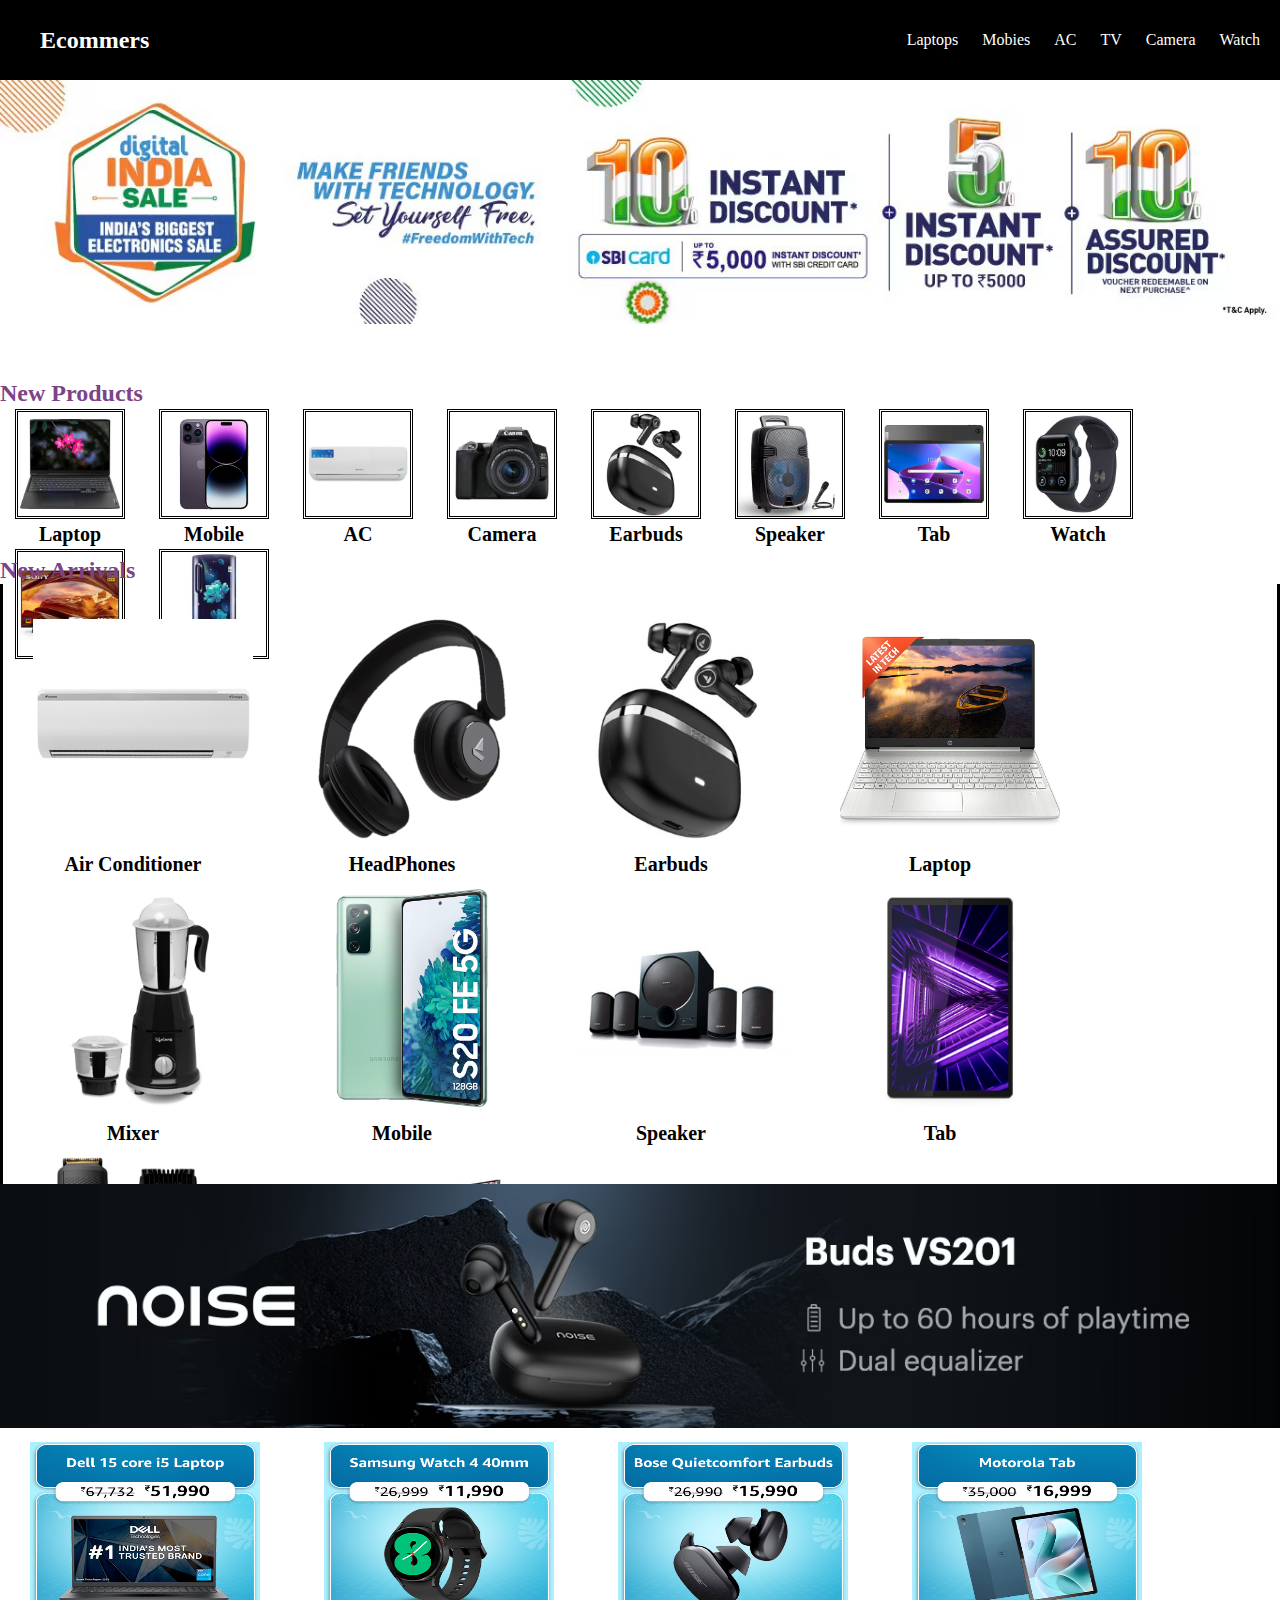
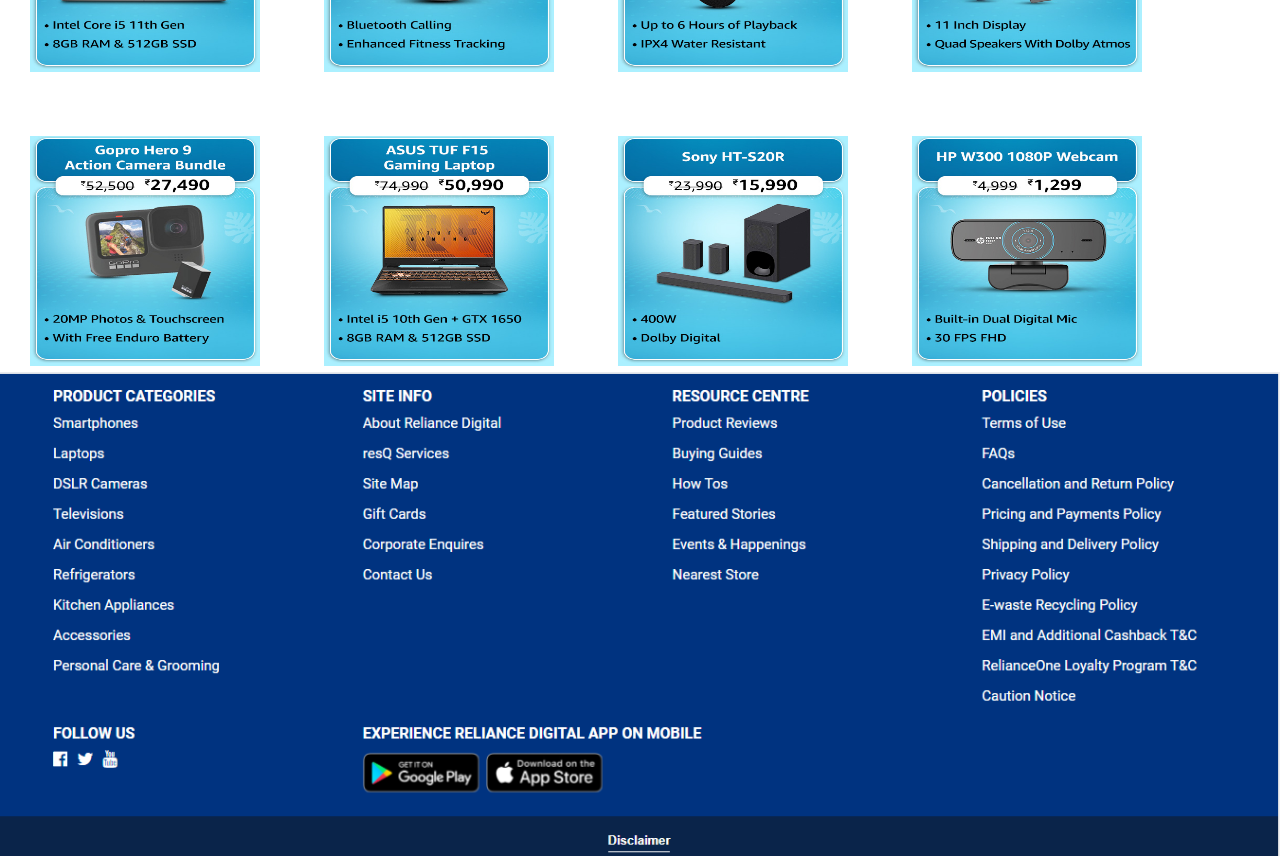
<file: index.html>
<!DOCTYPE html>
<html lang="en">
<head>
    <meta charset="UTF-8">
    <meta name="viewport" content="width=device-width, initial-scale=1.0">
    <link rel="stylesheet" href="styles.css">
    <title>Ecommers</title>
</head>
<body>
    <div class="main-section">
        <div class="nav-section">
            <div class="company">
                <h2>Ecommers</h2>
            </div>
            <div class="product">
                <ul>
                    <li>Laptops</li>
                    <li>Mobies</li>
                    <li>AC</li>
                    <li>TV</li>
                    <li>Camera</li>
                    <li>Watch</li>
                </ul>
            </div>
        </div>
        <div class="banner-section">
            <img src="../assets/Banner-1.jpg" alt="Banner Image Is Loading">
        </div>
        <div>
            <h2 class="heading">New Products</h2>
        </div>
        <div class="category-section">
            <ul>
                <li>
                    <figure>
                        <img src="../assets/Categories/laptop.jpg" alt="Laptop Image is Loading">
                        <figcaption class="fig-cap">
                            Laptop
                        </figcaption>
                    </figure>  
                </li>
                <li>
                    <figure>
                        <img src="../assets/Categories/phone.png" alt="Mobile Image is Loading"/>
                        <figcaption class="fig-cap">Mobile</figcaption>
                    </figure>
                </li>
                <li>
                    <figure>
                        <img src="../assets/Categories/Ac.jpg" alt="AC Image is Loading">
                        <figcaption class="fig-cap">AC</figcaption>
                    </figure>                    
                </li>
                <li>
                    <figure>
                        <img src="../assets/Categories/camera.jpg" alt="Camera Image is Loading">
                        <figcaption class="fig-cap">Camera</figcaption>
                    </figure>
                </li>
                <li>
                    <figure>
                        <img src="../assets/Categories/ipods.jpg" alt="Earbuds Image is Loading">
                        <figcaption class="fig-cap">Earbuds</figcaption>
                    </figure>
                </li>
                <li>
                    <figure>
                        <img src="../assets/Categories/speakers.jpg" alt="Speaker Image is Loading">
                        <figcaption class="fig-cap">Speaker</figcaption>
                    </figure>
                </li>
                <li>
                    <figure>
                        <img src="../assets/Categories/tabs.jpg" alt="Tablet Image is Loading">
                        <figcaption class="fig-cap">Tab</figcaption>
                    </figure>
                </li>
                <li>
                    <figure>
                        <img src="../assets/Categories/watch.jpg" alt="Watch Image is Loading">
                        <figcaption class="fig-cap">Watch</figcaption>
                    </figure>
                </li>
                <li>
                    <figure>
                        <img src="../assets/Categories/Tv.jpg" alt="TV Image is Loading">
                        <figcaption class="fig-cap">TV</figcaption>
                    </figure>
                </li>
                <li>
                    <figure>
                        <img src="../assets/Categories/fridge.jpg" alt="Fridge Image is Loading">
                        <figcaption class="fig-cap">Fridge</figcaption>
                    </figure>
                </li>
            </ul>
        </div>
        <h2 class="heading">New Arrivals</h2>
        <div class="arrival-section">
            <div class="sub-section">
                <ul>
                    <a href="../Air-conditioner.html">
                        <li>
                            <figure>
                                <img src="../assets/Arrival/arr-ac.jpg" alt="Error.. AC Image Loading"/>
                                <figcaption class="fig-cap">Air Conditioner</figcaption>
                            </figure>
                            
                        </li>
                    </a>
                    <a href="../Headphones.html">
                        <li>
                            <figure>
                                <img src="../assets/Arrival/arr-headP.png" alt="Error.. Head-Pnones Image Loading">
                                <figcaption class="fig-cap">HeadPhones</figcaption>
                            </figure>
                            
                        </li>
                    </a>
                    <a href="../Earbuds.html">
                        <li>
                            <figure>
                                <img src="../assets/Arrival/arr-ipod.jpg" alt="Error.. Earpods Image Loading">
                                <figcaption class="fig-cap">Earbuds</figcaption>
                            </figure>
                            
                        </li>
                    </a>
                    <a href="../Laptop.html">
                        <li>
                            <figure>
                                <img src="../assets/Arrival/arr-laptop.png" alt="Error.. Laptop Image Loading">
                                <figcaption class="fig-cap">Laptop</figcaption>
                            </figure>
                            
                        </li>
                    </a>
                    <a href="../Mixer.html">
                        <li>
                            
                            <figure>
                                <img src="../assets/Arrival/arr-mixer.jpg" alt="Error.. Mixer Image Loading">
                                <figcaption class="fig-cap">Mixer</figcaption>
                            </figure>
                        </li>
                    </a>
                    <a href="../Mobile.html">
                        <li>
                            <figure>
                                <img src="../assets/Arrival/arr-mobile.png" alt="Error.. Mobile Image Loading">
                                <figcaption class="fig-cap">Mobile</figcaption>
                            </figure>
                            
                        </li>
                    </a>
                    <a href="../Speaker.html">
                        <li>
                           <figure>
                            <img src="../assets/Arrival/arr-speaker.jpg" alt="Error.. Speaker Image Loading">
                            <figcaption class="fig-cap">Speaker</figcaption>
                           </figure>
                            
                        </li>
                    </a>
                    <a href="../Tabs.html">
                        <li>
                            <figure>
                                <img src="../assets/Arrival/arr-tab.jpg" alt="Error.. Tab Image Loading">
                                <figcaption class="fig-cap">Tab</figcaption>
                            </figure>
                            
                        </li>
                    </a>
                    <a href="../Trimmer.html">
                        <li>
                           <figure>
                            <img src="../assets/Arrival/arr-trimmer.png" alt="Error.. Trimmer Image Loading">
                            <figcaption class="fig-cap">Trimmer</figcaption>
                           </figure> 
                           
                        </li>
                    </a>
                    <a href="../Watch.html">
                        <li>
                            <figure>
                                <img src="../assets/Arrival/arr-watch.jpg" alt="Error.. Watch Image Loading">
                                <figcaption class="fig-cap">Watch</figcaption>
                            </figure>
                           
                        </li>
                    </a>
                </ul>
            </div>
        </div>
        <div class="banner2">
            <img src="../assets/Banner-2.jpg" alt="Error.. Banner Image Is Loading">
        </div>
        <div class="discount-section">
            <img src="../assets/Discount/disc-1.jpg" alt="Error.. Image Is Loading">
            <img src="../assets/Discount/disc-2.jpg" alt="Error.. Image Is Loading">
            <img src="../assets/Discount/disc-3.jpg" alt="Error.. Image Is Loading">
            <img src="../assets/Discount/disc-4.jpg" alt="Error.. Image Is Loading">
            <img src="../assets/Discount/disc-5.jpg" alt="Error.. Image Is Loading">
            <img src="../assets/Discount/disc-6.jpg" alt="Error.. Image Is Loading">
            <img src="../assets/Discount/disc-7.jpg" alt="Error.. Image Is Loading">
            <img src="../assets/Discount/disc-8.jpg" alt="Error.. Image Is Loading">
            <img src="../assets/Discount/disc-9.jpg" alt="Error.. Image Is Loading">
            <img src="../assets/Discount/disc-10.jpg" alt="Error.. Image Is Loading">
        </div>
        <div class="footer">
            <img src="../assets/footer.png" alt="Error.. Image Is Loading">
        </div>
    </div>
</body>
</html>
</file>
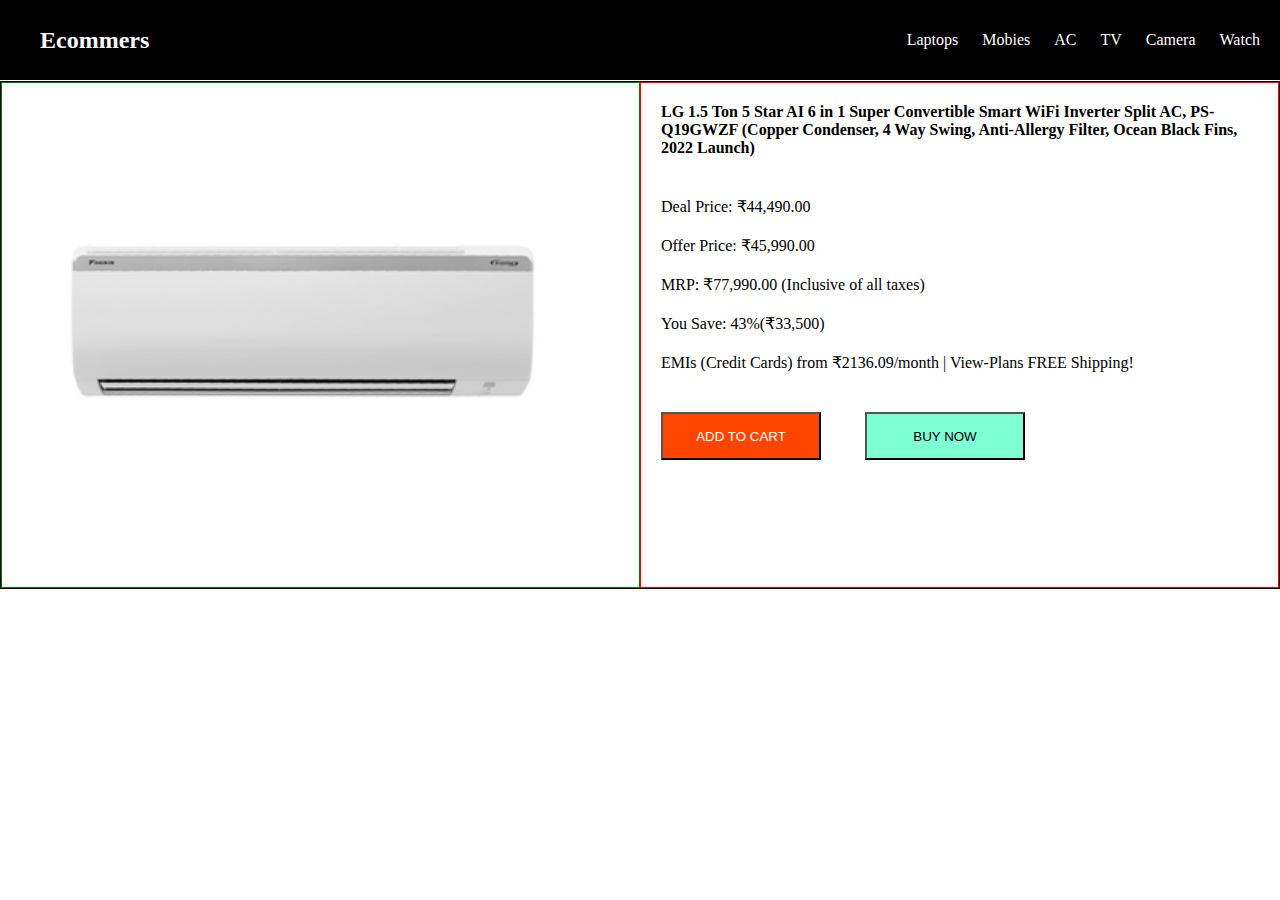
<file: Air-conditioner.html>
<!DOCTYPE html>
<html lang="en">
<head>
    <meta charset="UTF-8">
    <meta name="viewport" content="width=device-width, initial-scale=1.0">
    <link rel="stylesheet" href="styles.css">
    <title>Air Contioner</title>
</head>
<body>
    <div class="nav-section">
        <div class="company">
            <h2>Ecommers</h2>
        </div>
        <div class="product">
            <ul>
                <li>Laptops</li>
                <li>Mobies</li>
                <li>AC</li>
                <li>TV</li>
                <li>Camera</li>
                <li>Watch</li>
            </ul>
        </div>
    </div>
    <div class="product-details">
        <div class="product-left">
            <img src="../assets/Arrival/arr-ac.jpg" alt="Error Image is Loading">
        </div>
        <div class="product-right">
            <h4>LG 1.5 Ton 5 Star AI 6 in 1 Super Convertible Smart WiFi Inverter Split AC, PS-Q19GWZF (Copper Condenser, 4 Way Swing, Anti-Allergy Filter, Ocean Black Fins, 2022 Launch)</h4>
            <ul>
                <li>Deal Price: ₹44,490.00</li>
                <li>Offer Price: ₹45,990.00</li>
                <li>MRP: ₹77,990.00 (Inclusive of all taxes)</li>
                <li>You Save: 43%(₹33,500)</li>
                <li>EMIs (Credit Cards) from ₹2136.09/month | View-Plans FREE Shipping!</li>
            </ul>
            <div class="product-button">
                <button class="cart-button">ADD TO CART</button>
                <button class="buy-button">BUY NOW</button>
            </div>
        </div>
        
    </div>
</body>
</html>
</file>
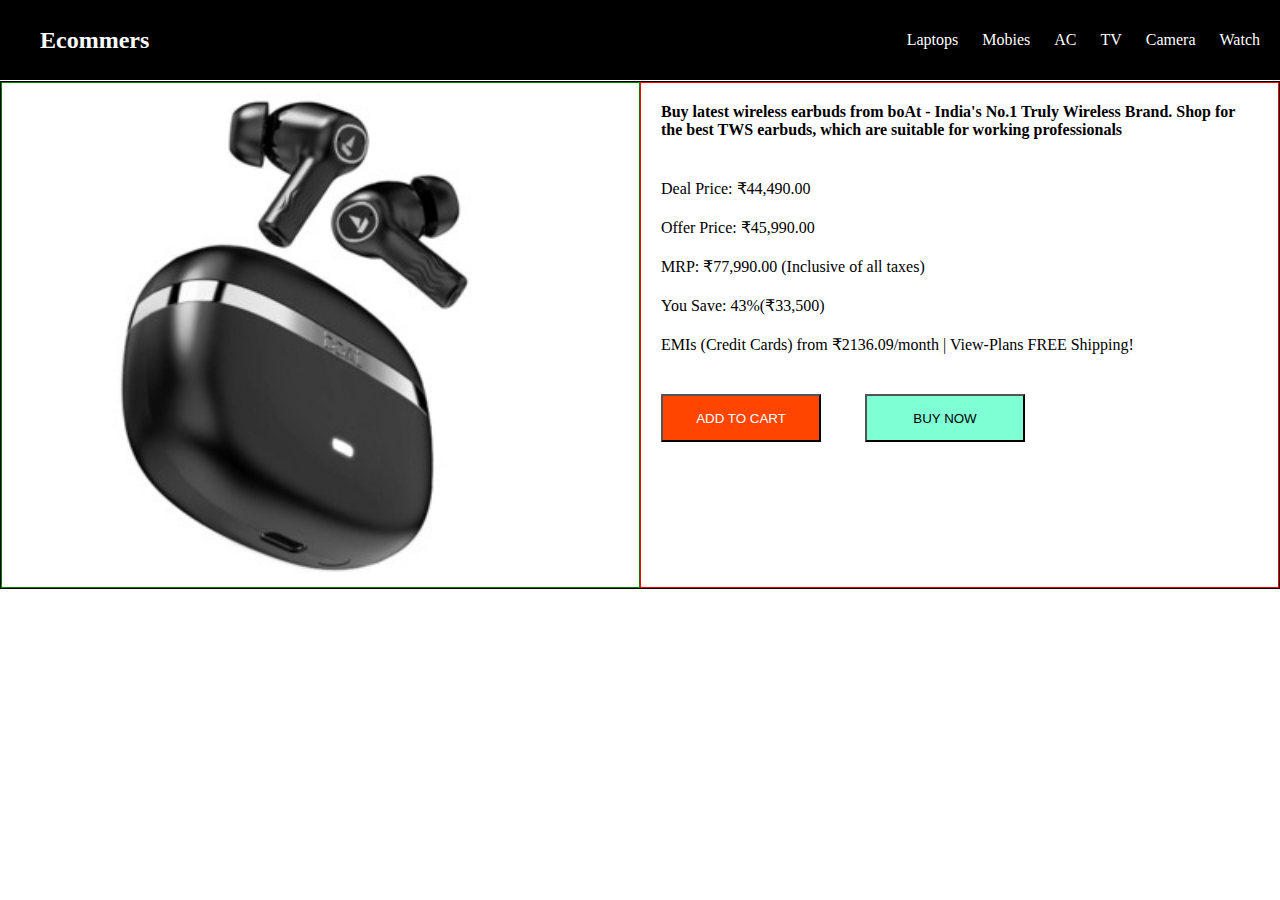
<file: Earbuds.html>
<!DOCTYPE html>
<html lang="en">
<head>
    <meta charset="UTF-8">
    <meta name="viewport" content="width=device-width, initial-scale=1.0">
    <link rel="stylesheet" href="styles.css">
    <title>EARBUDS</title>
</head>
<body>
    <div class="nav-section">
        <div class="company">
            <h2>Ecommers</h2>
        </div>
        <div class="product">
            <ul>
                <li>Laptops</li>
                <li>Mobies</li>
                <li>AC</li>
                <li>TV</li>
                <li>Camera</li>
                <li>Watch</li>
            </ul>
        </div>
    </div>
    <div class="product-details">
        <div class="product-left">
            <img src="../assets/Arrival/arr-ipod.jpg" alt="Error.. Image Is Loading">
        </div>
        <div class="product-right">
            <h4>Buy latest wireless earbuds from boAt - India's No.1 Truly Wireless Brand. Shop for the best TWS earbuds, which are suitable for working professionals</h4>
            <ul>
                <li>Deal Price: ₹44,490.00</li>
                <li>Offer Price: ₹45,990.00</li>
                <li>MRP: ₹77,990.00 (Inclusive of all taxes)</li>
                <li>You Save: 43%(₹33,500)</li>
                <li>EMIs (Credit Cards) from ₹2136.09/month | View-Plans FREE Shipping!</li>
            </ul>
            <div class="product-button">
                <button class="cart-button">ADD TO CART</button>
                <button class="buy-button">BUY NOW</button>
            </div>
        </div>
        
    </div>
</body>
</html>
</file>
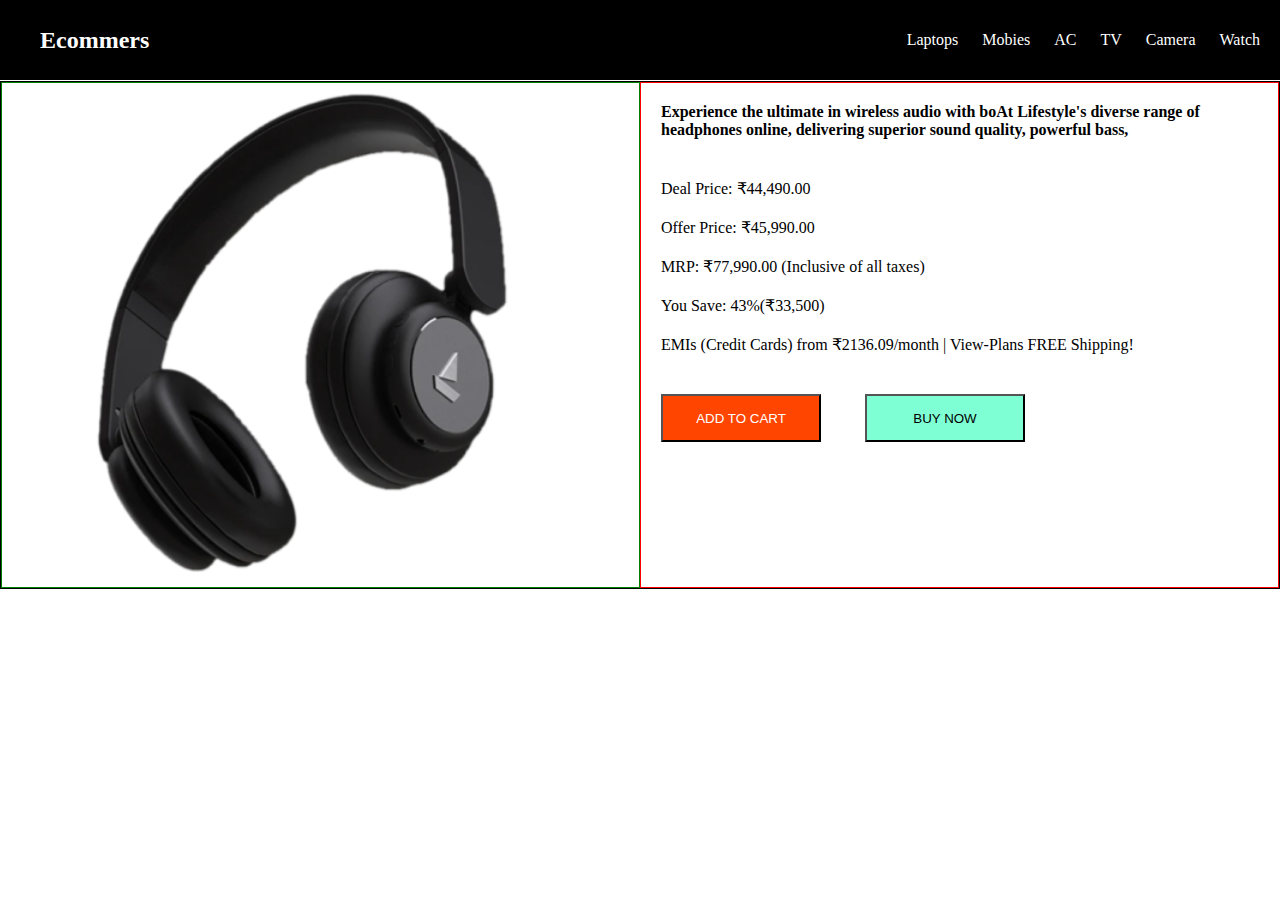
<file: Headphones.html>
<!DOCTYPE html>
<html lang="en">
<head>
    <meta charset="UTF-8">
    <meta name="viewport" content="width=device-width, initial-scale=1.0">
    <link rel="stylesheet" href="styles.css">
    <title>HEAD PHONES</title>
</head>
<body>
    <div class="nav-section">
        <div class="company">
            <h2>Ecommers</h2>
        </div>
        <div class="product">
            <ul>
                <li>Laptops</li>
                <li>Mobies</li>
                <li>AC</li>
                <li>TV</li>
                <li>Camera</li>
                <li>Watch</li>
            </ul>
        </div>
    </div>
    <div class="product-details">
        <div class="product-left">
            <img src="../assets/Arrival/arr-headP.png" alt="Error.. Image Is Loading">
        </div>
        <div class="product-right">
            <h4>Experience the ultimate in wireless audio with boAt Lifestyle's diverse range of headphones online, delivering superior sound quality, powerful bass,</h4>
            <ul>
                <li>Deal Price: ₹44,490.00</li>
                <li>Offer Price: ₹45,990.00</li>
                <li>MRP: ₹77,990.00 (Inclusive of all taxes)</li>
                <li>You Save: 43%(₹33,500)</li>
                <li>EMIs (Credit Cards) from ₹2136.09/month | View-Plans FREE Shipping!</li>
            </ul>
            <div class="product-button">
                <button class="cart-button">ADD TO CART</button>
                <button class="buy-button">BUY NOW</button>
            </div>
        </div>
        
    </div>
</body>
</html>
</file>
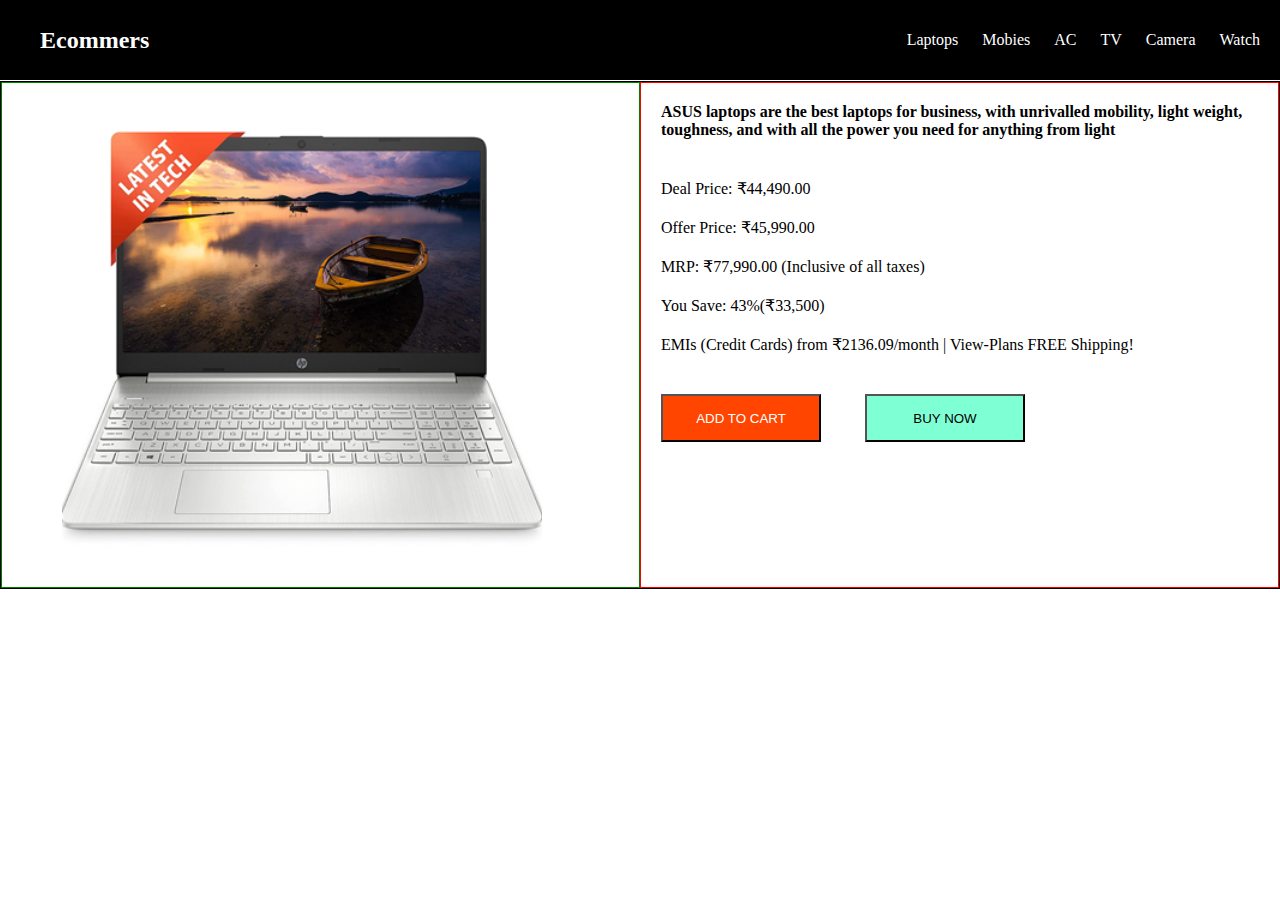
<file: Laptop.html>
<!DOCTYPE html>
<html lang="en">
<head>
    <meta charset="UTF-8">
    <meta name="viewport" content="width=device-width, initial-scale=1.0">
    <link rel="stylesheet" href="styles.css">
    <title>LAPTOPS</title>
</head>
<body>
    <div class="nav-section">
        <div class="company">
            <h2>Ecommers</h2>
        </div>
        <div class="product">
            <ul>
                <li>Laptops</li>
                <li>Mobies</li>
                <li>AC</li>
                <li>TV</li>
                <li>Camera</li>
                <li>Watch</li>
            </ul>
        </div>
    </div>
    <div class="product-details">
        <div class="product-left">
            <img src="../assets/Arrival/arr-laptop.png" alt="Error.. Image Is Loading">
        </div>
        <div class="product-right">
            <h4>ASUS laptops are the best laptops for business, with unrivalled mobility, light weight, toughness, and with all the power you need for anything from light </h4>
            <ul>
                <li>Deal Price: ₹44,490.00</li>
                <li>Offer Price: ₹45,990.00</li>
                <li>MRP: ₹77,990.00 (Inclusive of all taxes)</li>
                <li>You Save: 43%(₹33,500)</li>
                <li>EMIs (Credit Cards) from ₹2136.09/month | View-Plans FREE Shipping!</li>
            </ul>
            <div class="product-button">
                <button class="cart-button">ADD TO CART</button>
                <button class="buy-button">BUY NOW</button>
            </div>
        </div>
        
    </div>
</body>
</html>
</file>
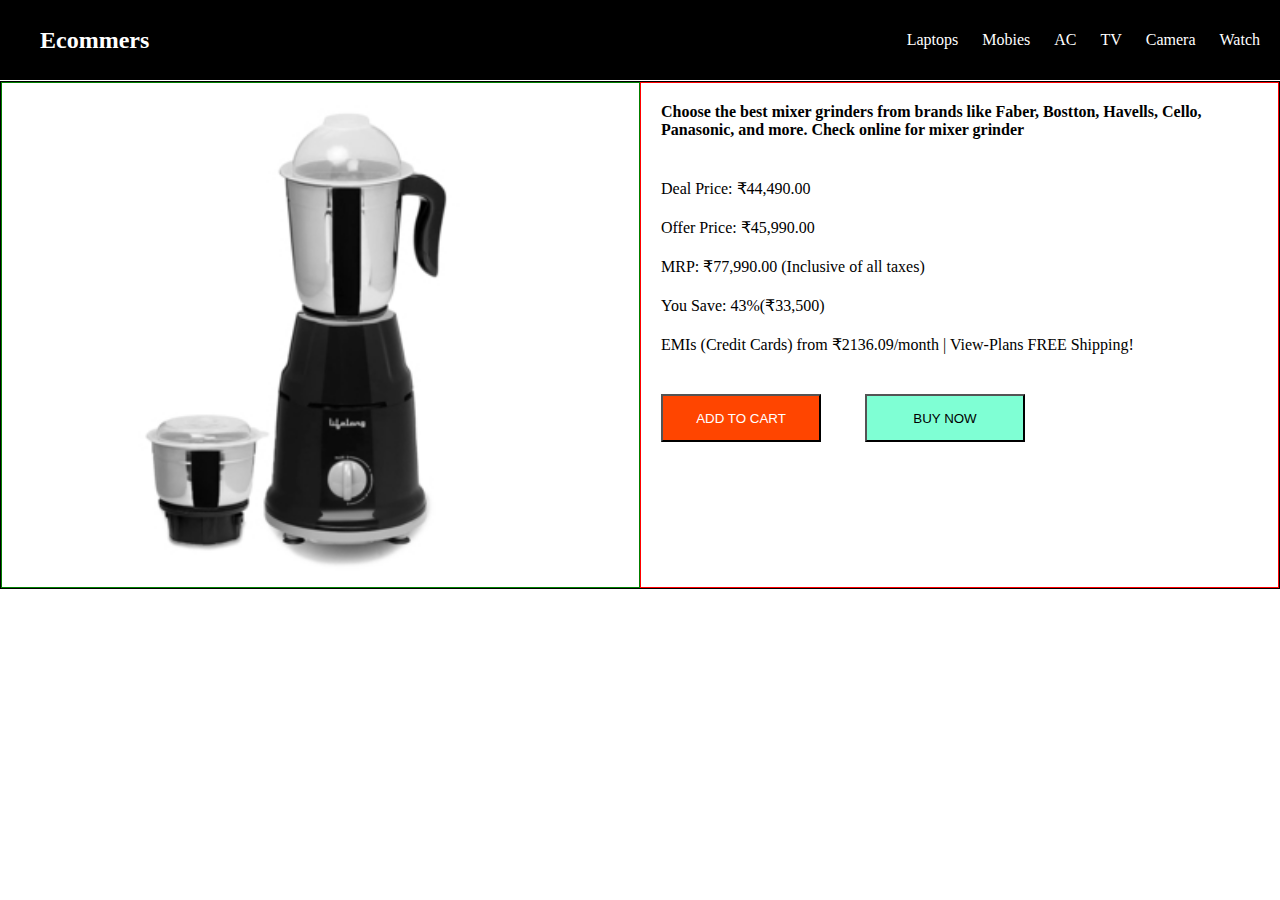
<file: Mixer.html>
<!DOCTYPE html>
<html lang="en">
<head>
    <meta charset="UTF-8">
    <meta name="viewport" content="width=device-width, initial-scale=1.0">
    <link rel="stylesheet" href="styles.css">
    <title>MIXERS</title>
</head>
<body>
    <div class="nav-section">
        <div class="company">
            <h2>Ecommers</h2>
        </div>
        <div class="product">
            <ul>
                <li>Laptops</li>
                <li>Mobies</li>
                <li>AC</li>
                <li>TV</li>
                <li>Camera</li>
                <li>Watch</li>
            </ul>
        </div>
    </div>
    <div class="product-details">
        <div class="product-left">
            <img src="../assets/Arrival/arr-mixer.jpg" alt="Error.. Image Is Loading">
        </div>
        <div class="product-right">
            <h4>Choose the best mixer grinders from brands like Faber, Bostton, Havells, Cello, Panasonic, and more. Check online for mixer grinder</h4>
            <ul>
                <li>Deal Price: ₹44,490.00</li>
                <li>Offer Price: ₹45,990.00</li>
                <li>MRP: ₹77,990.00 (Inclusive of all taxes)</li>
                <li>You Save: 43%(₹33,500)</li>
                <li>EMIs (Credit Cards) from ₹2136.09/month | View-Plans FREE Shipping!</li>
            </ul>
            <div class="product-button">
                <button class="cart-button">ADD TO CART</button>
                <button class="buy-button">BUY NOW</button>
            </div>
        </div>
        
    </div>
</body>
</html>
</file>
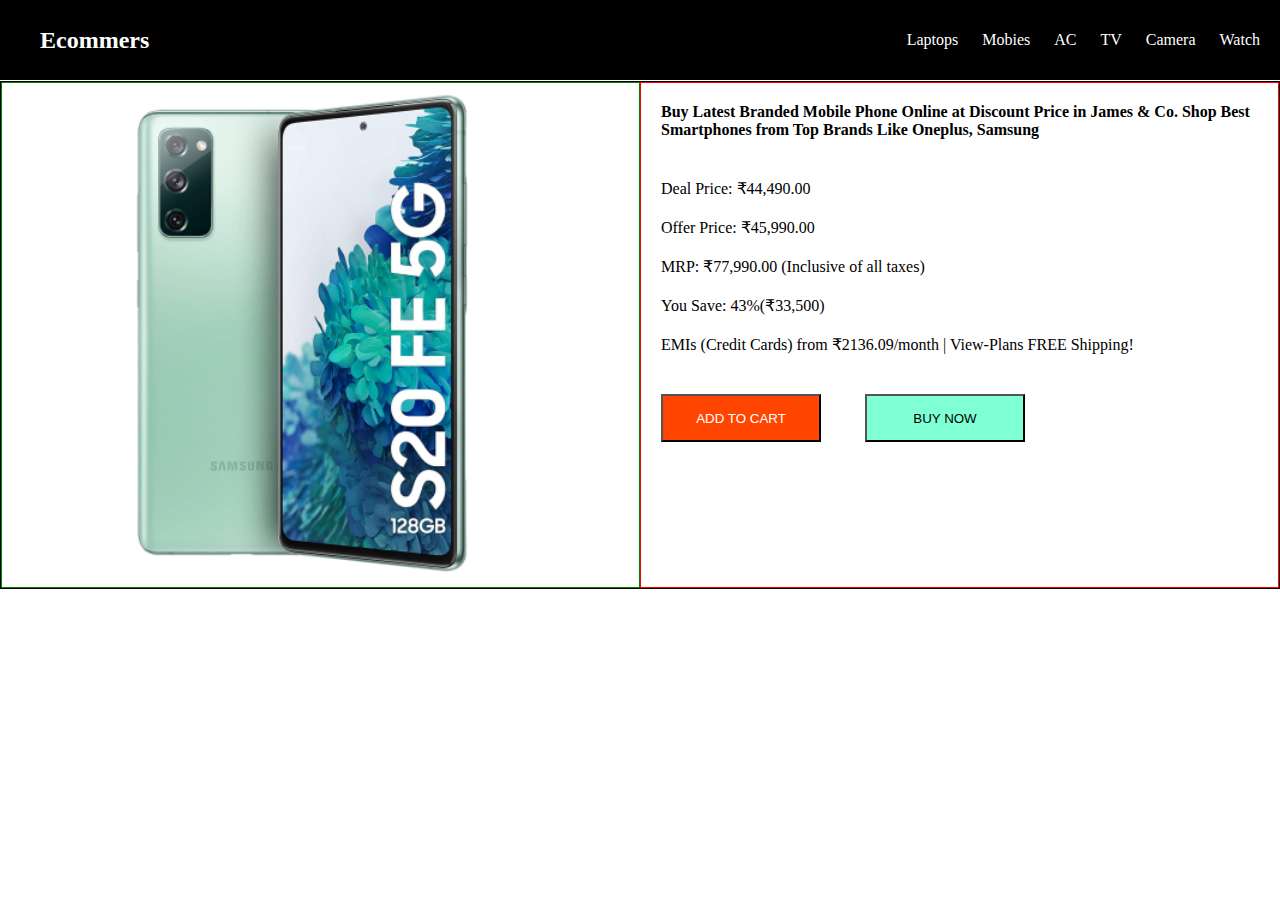
<file: Mobile.html>
<!DOCTYPE html>
<html lang="en">
<head>
    <meta charset="UTF-8">
    <meta name="viewport" content="width=device-width, initial-scale=1.0">
    <link rel="stylesheet" href="styles.css">
    <title>MOBILES</title>
</head>
<body>
    <div class="nav-section">
        <div class="company">
            <h2>Ecommers</h2>
        </div>
        <div class="product">
            <ul>
                <li>Laptops</li>
                <li>Mobies</li>
                <li>AC</li>
                <li>TV</li>
                <li>Camera</li>
                <li>Watch</li>
            </ul>
        </div>
    </div>
    <div class="product-details">
        <div class="product-left">
            <img src="../assets/Arrival/arr-mobile.png" alt="Error.. Image Is Loading">
        </div>
        <div class="product-right">
            <h4>Buy Latest Branded Mobile Phone Online at Discount Price in James & Co. Shop Best Smartphones from Top Brands Like Oneplus, Samsung</h4>
            <ul>
                <li>Deal Price: ₹44,490.00</li>
                <li>Offer Price: ₹45,990.00</li>
                <li>MRP: ₹77,990.00 (Inclusive of all taxes)</li>
                <li>You Save: 43%(₹33,500)</li>
                <li>EMIs (Credit Cards) from ₹2136.09/month | View-Plans FREE Shipping!</li>
            </ul>
            <div class="product-button">
                <button class="cart-button">ADD TO CART</button>
                <button class="buy-button">BUY NOW</button>
            </div>
        </div>
        
    </div>
</body>
</html>
</file>
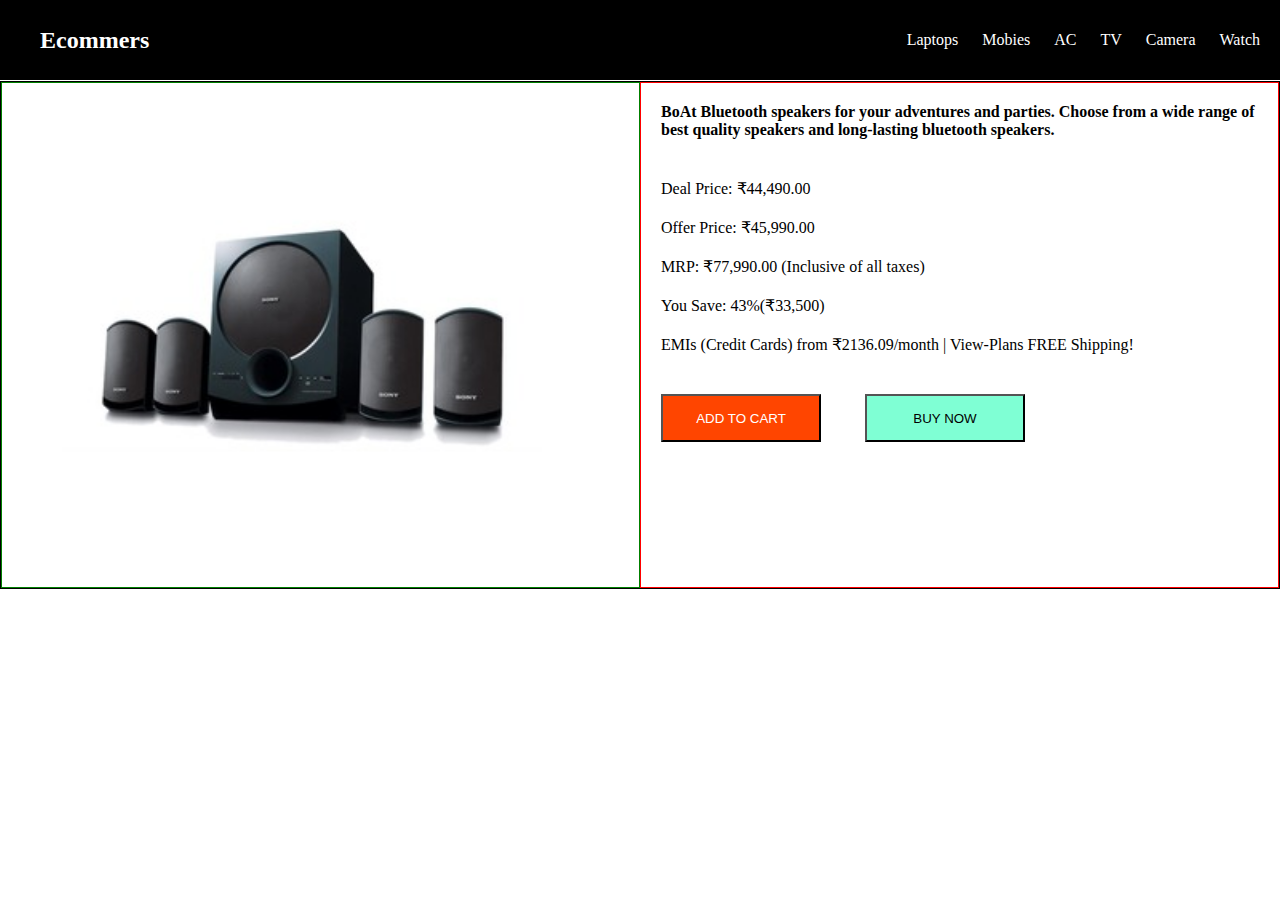
<file: Speaker.html>
<!DOCTYPE html>
<html lang="en">
<head>
    <meta charset="UTF-8">
    <meta name="viewport" content="width=device-width, initial-scale=1.0">
    <link rel="stylesheet" href="styles.css">
    <title>SPEAKERS</title>
</head>
<body>
    <div class="nav-section">
        <div class="company">
            <h2>Ecommers</h2>
        </div>
        <div class="product">
            <ul>
                <li>Laptops</li>
                <li>Mobies</li>
                <li>AC</li>
                <li>TV</li>
                <li>Camera</li>
                <li>Watch</li>
            </ul>
        </div>
    </div>
    <div class="product-details">
        <div class="product-left">
            <img src="../assets/Arrival/arr-speaker.jpg" alt="Error.. Image Is Loading">
        </div>
        <div class="product-right">
            <h4>BoAt Bluetooth speakers for your adventures and parties. Choose from a wide range of best quality speakers and long-lasting bluetooth speakers.</h4>
            <ul>
                <li>Deal Price: ₹44,490.00</li>
                <li>Offer Price: ₹45,990.00</li>
                <li>MRP: ₹77,990.00 (Inclusive of all taxes)</li>
                <li>You Save: 43%(₹33,500)</li>
                <li>EMIs (Credit Cards) from ₹2136.09/month | View-Plans FREE Shipping!</li>
            </ul>
            <div class="product-button">
                <button class="cart-button">ADD TO CART</button>
                <button class="buy-button">BUY NOW</button>
            </div>
        </div>
        
    </div>
</body>
</html>
</file>
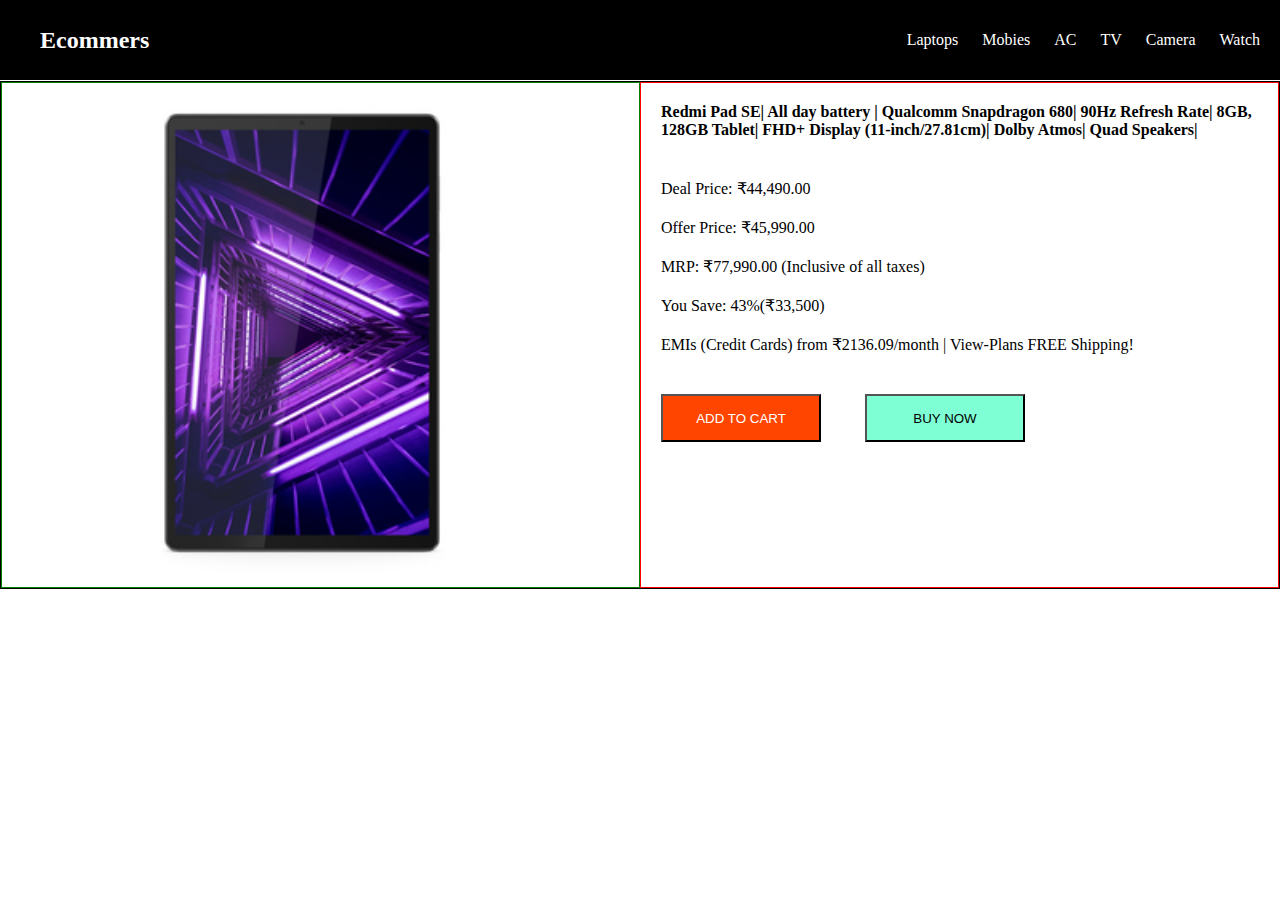
<file: Tabs.html>
<!DOCTYPE html>
<html lang="en">
<head>
    <meta charset="UTF-8">
    <meta name="viewport" content="width=device-width, initial-scale=1.0">
    <link rel="stylesheet" href="styles.css">
    <title>TABLETS</title>
</head>
<body>
    <div class="nav-section">
        <div class="company">
            <h2>Ecommers</h2>
        </div>
        <div class="product">
            <ul>
                <li>Laptops</li>
                <li>Mobies</li>
                <li>AC</li>
                <li>TV</li>
                <li>Camera</li>
                <li>Watch</li>
            </ul>
        </div>
    </div>
    <div class="product-details">
        <div class="product-left">
            <img src="../assets/Arrival/arr-tab.jpg" alt="Error.. Image Is Loading">
        </div>
        <div class="product-right">
            <h4>Redmi Pad SE| All day battery | Qualcomm Snapdragon 680| 90Hz Refresh Rate| 8GB, 128GB Tablet| FHD+ Display (11-inch/27.81cm)| Dolby Atmos| Quad Speakers|</h4>
            <ul>
                <li>Deal Price: ₹44,490.00</li>
                <li>Offer Price: ₹45,990.00</li>
                <li>MRP: ₹77,990.00 (Inclusive of all taxes)</li>
                <li>You Save: 43%(₹33,500)</li>
                <li>EMIs (Credit Cards) from ₹2136.09/month | View-Plans FREE Shipping!</li>
            </ul>
            <div class="product-button">
                <button class="cart-button">ADD TO CART</button>
                <button class="buy-button">BUY NOW</button>
            </div>
        </div>
        
    </div>
</body>
</html>
</file>
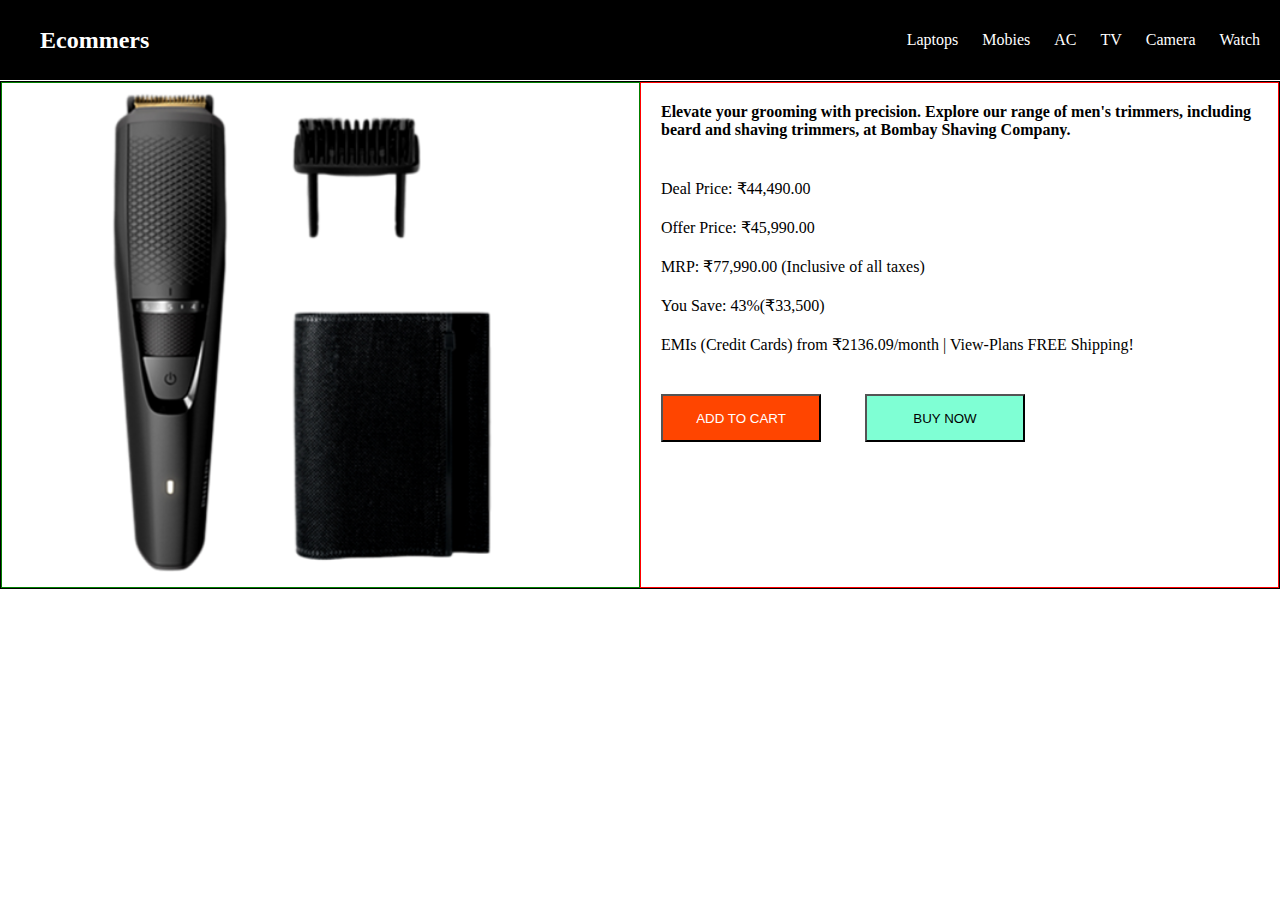
<file: Trimmer.html>
<!DOCTYPE html>
<html lang="en">
<head>
    <meta charset="UTF-8">
    <meta name="viewport" content="width=device-width, initial-scale=1.0">
    <link rel="stylesheet" href="styles.css">
    <title>TRIMMERS</title>
</head>
<body>
    <div class="nav-section">
        <div class="company">
            <h2>Ecommers</h2>
        </div>
        <div class="product">
            <ul>
                <li>Laptops</li>
                <li>Mobies</li>
                <li>AC</li>
                <li>TV</li>
                <li>Camera</li>
                <li>Watch</li>
            </ul>
        </div>
    </div>
    <div class="product-details">
        <div class="product-left">
            <img src="../assets/Arrival/arr-trimmer.png" alt="Error.. Image Is Loading">
        </div>
        <div class="product-right">
            <h4>Elevate your grooming with precision. Explore our range of men's trimmers, including beard and shaving trimmers, at Bombay Shaving Company.</h4>
            <ul>
                <li>Deal Price: ₹44,490.00</li>
                <li>Offer Price: ₹45,990.00</li>
                <li>MRP: ₹77,990.00 (Inclusive of all taxes)</li>
                <li>You Save: 43%(₹33,500)</li>
                <li>EMIs (Credit Cards) from ₹2136.09/month | View-Plans FREE Shipping!</li>
            </ul>
            <div class="product-button">
                <button class="cart-button">ADD TO CART</button>
                <button class="buy-button">BUY NOW</button>
            </div>
        </div>
        
    </div>
</body>
</html>
</file>
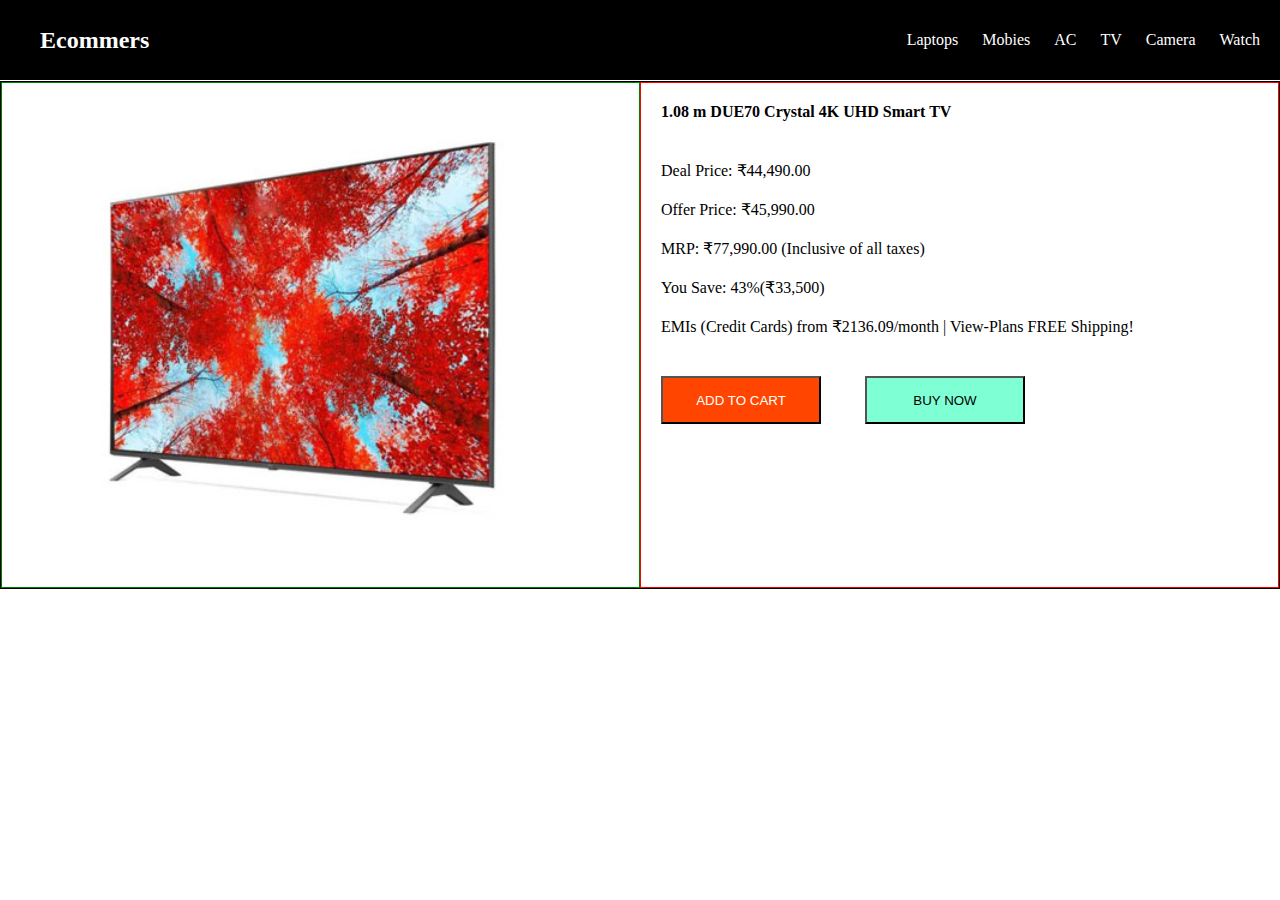
<file: Watch.html>
<!DOCTYPE html>
<html lang="en">
<head>
    <meta charset="UTF-8">
    <meta name="viewport" content="width=device-width, initial-scale=1.0">
    <link rel="stylesheet" href="styles.css">
    <title>SMART TV</title>
</head>
<body>
    <div class="nav-section">
        <div class="company">
            <h2>Ecommers</h2>
        </div>
        <div class="product">
            <ul>
                <li>Laptops</li>
                <li>Mobies</li>
                <li>AC</li>
                <li>TV</li>
                <li>Camera</li>
                <li>Watch</li>
            </ul>
        </div>
    </div>
    <div class="product-details">
        <div class="product-left">
            <img src="../assets/Arrival/arr-watch.jpg" alt="Error.. Image Is Loading">
        </div>
        <div class="product-right">
            <h4>1.08 m DUE70 Crystal 4K UHD Smart TV</h4>
            <ul>
                <li>Deal Price: ₹44,490.00</li>
                <li>Offer Price: ₹45,990.00</li>
                <li>MRP: ₹77,990.00 (Inclusive of all taxes)</li>
                <li>You Save: 43%(₹33,500)</li>
                <li>EMIs (Credit Cards) from ₹2136.09/month | View-Plans FREE Shipping!</li>
            </ul>
            <div class="product-button">
                <button class="cart-button">ADD TO CART</button>
                <button class="buy-button">BUY NOW</button>
            </div>
        </div>
        
    </div>
</body>
</html>
</file>
<file: styles.css>
*{
    padding: 0px;
    margin: 0px;
    box-sizing: border-box;
}

.banner-section img{
    width: 100%;
}

.nav-section{
    width: 100%;
    height: 80px;
    background-color: black;
    
}

.banner-section{
    width: 100%;
    height: 300px;
    
}

.category-section{
    width: 100%;
    height: 150px;
    
}

.arrival-section{
    width: 100%;
    height: 170px;
    
}

.discount-section{
    width: 100%;
    height: 150px;
    
}

.category-section ul li{
    list-style: none;
    display: inline-flex;
    width: 100px;
    height: 100px;
    justify-content: center;
    align-items: center;
    margin: 20px;
    
}

.category-section ul li figure img{
    border: 3px double black;
    width: 110px;
}

.category-section ul li img{
    width: 100%;

}

.fig-cap{
    text-align: center;
    font-weight: bold;
    font-size: 20px;
}

.arrival-section ul li{
    display: inline-flex;
    width: 220px;
    height: 200px;
    margin: 25px;
    margin-left: 20px; 
}

.sub-section ul li img{
    width: 100%;
    
    margin-left: 20px;
    margin: 10px;
}
.sub-section{
    border-left: 3px solid black;
    border-right: 3px solid black;
}


.sub-section  ul li:hover{
    transform: scale(1.2);
    transition: 2s;
}

.banner2{
    position: relative;
    top: 430px;
}
.banner2 img{
    width: 100%;
}

.discount-section{
    position: relative;
    top: 410px;
}

.discount-section img{
    width: 250px;
    height: 250px;
    margin-left: 20px;
    margin: 20px;
    padding: 10px;
}

.footer{
    position: relative;
    top: 820px;
    min-width: 100vw;
}
.footer img{
    width: 100%;
}

.category-section li:hover{
    transform: scale(1.2);
    transition: 1s;
    transition-duration: 2s;
}



.category-section span:hover{
    transform: none;
}

.nav-section {
    display: flex; 
    justify-content: space-between;  
    align-items: center; 
}
.company{
    color: white;
    margin-left: 40px;
}
.product ul li{ 
    color: white;
    display: inline-flex;
    list-style: none;
    margin-right: 20px;

}


.sub-section ul a{
    text-decoration: none;
    color: black;
    font-weight: bold;
}


/*Air Conditioner Product Details*/

.product-details{
    display: flex;
    border: 1px solid black;
    margin-top: 1px;

}
 .product-left{
    width: 100%;
    max-width: 50%;
    border: 1px solid green;
 }

 .product-right{
    width: 100%;
    max-width: 50%;
    border: 1px solid red;
 }

 .product-left img{
    width:  500px;
    height: 500px;
    margin-left: 50px;
    padding: 10px;
 }

 .product-right ul li{
    list-style: none;
    margin: 20px;
}

.product-right h4{
    padding: 20px;

}

/*product details buttons */

.product-button{
    width: 100%;
    
}
.cart-button, .buy-button{
    width: 10rem;
    height: 3rem;
    margin: 20px;
}
.cart-button{
    background-color: orangered;
    color: white;
}
.buy-button{
    background-color: aquamarine;
    color: black;
}


@media (max-width: 768px) {
    .product ul {
        flex-direction: column;
        align-items: center;
    }

    .category-section ul li, .arrival-section ul li {
        width: 45%;
        margin: 10px;
    }

    .discount-section img {
        width: 100%;
        height: auto;
        margin: 10px 0;
    }
}

@media (max-width: 480px) {
    .company h2, .product ul li {
        font-size: 1.2rem;
    }

    .category-section ul li, .arrival-section ul li {
        width: 90%;
        margin: 5px;
    }
}


.heading{
    color: #7e4386;
}
</file>
